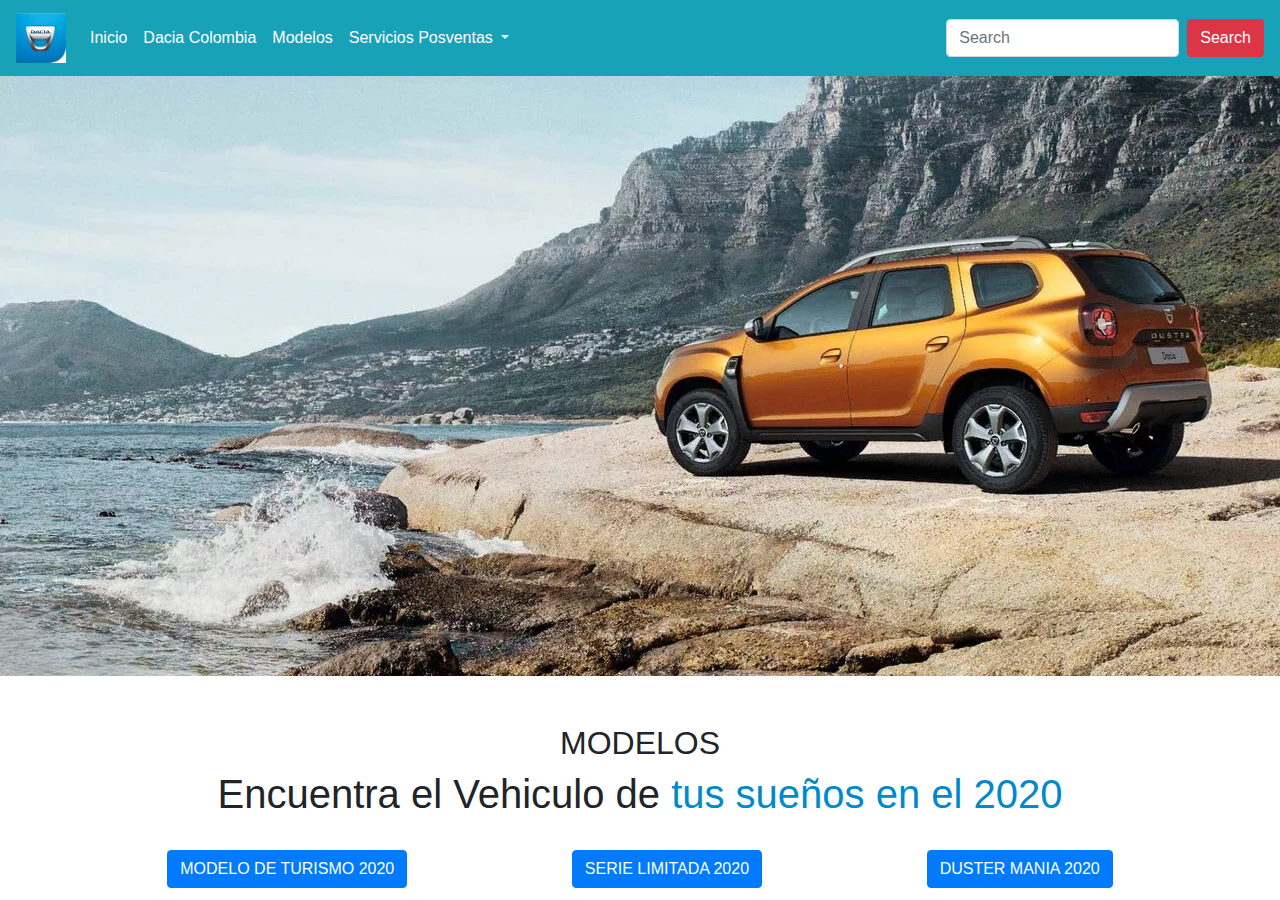
<file: index.html>
<!doctype html>
<html lang="en">
  <head>
    <meta charset="utf-8">
    <meta name="viewport" content="width=device-width, initial-scale=1, shrink-to-fit=no">
    <link rel="stylesheet" href="https://stackpath.bootstrapcdn.com/bootstrap/4.4.1/css/bootstrap.min.css" integrity="sha384-Vkoo8x4CGsO3+Hhxv8T/Q5PaXtkKtu6ug5TOeNV6gBiFeWPGFN9MuhOf23Q9Ifjh" crossorigin="anonymous">
    <link rel="stylesheet" href="estilos.css">
    <title>Dacia Colombia</title> 
  </head>
  <body>
        <nav class="navbar navbar-expand-lg navbar-light bg-info">
                <a class="navbar-brand" href="#">
                 <img src="Dacia.jpg" alt="dacia-logo" height="50px">
                 </a>
                <button class="navbar-toggler" type="button" data-toggle="collapse" data-target="#navbarSupportedContent" aria-controls="navbarSupportedContent" aria-expanded="false" aria-label="Toggle navigation">
                  <span class="navbar-toggler-icon"></span>
                </button>
              
                <div class="collapse navbar-collapse" id="navbarSupportedContent">
                  <ul class="navbar-nav mr-auto">
                    <li class="nav-item active">
                      <a class="nav-link" href="index.html">Inicio</a>
                    </li>
                    <li class="nav-item">
                       <a class="nav-link" href="#">Dacia Colombia</a>
                    </li>
                    <li class="nav-item">
                      <a class="nav-link" href="modelos.html">Modelos</a>
                    </li>
                    <li class="nav-item dropdown">
                      <a class="nav-link dropdown-toggle" href="#" id="navbarDropdown" role="button" data-toggle="dropdown" aria-haspopup="true" aria-expanded="false">
                        Servicios Posventas
                      </a>
                      <div class="dropdown-menu" aria-labelledby="navbarDropdown">
                        <a class="dropdown-item" href="mantenimiento.html">Mantenimiento</a>
                        <a class="dropdown-item" href="accesorios.html">Accesorios</a>
                        <div class="dropdown-divider"></div>
                        <a class="dropdown-item" href="Mas sobre servicios.html">Mas sobre servicios</a>
                      </div>
                    </li>
                  </ul>
                  <form class="form-inline my-2 my-lg-0">
                    <input class="form-control mr-sm-2" type="search" placeholder="Search" aria-label="Search">
                    <button class="btn btn-danger my-2 my-sm-0" type="submit">Search</button>
                  </form>
                </div>
              </nav>

              <div class="carousel slide" id="principal" data-ride="carousel">
                  <div class="carousel-inner">
                      <div class="carousel-item active">
                          <img src="carro2.jpg" alt="">
                      </div>
                      <div class="carousel-item">
                          <img src="carro1.jpg" alt="">
                      </div>
                  </div>
              </div>

              <br><br>
              <div class="container">
                  <div class="row">
                      <div class="col">
                          <h2> <center>MODELOS</center></h2>
                          <h1> <center>Encuentra el Vehiculo de <span> tus sueños en el 2020</span> </center></h1>
                      </div>
                  </div>
                  <br>
              </div>


              <div class="container con1">
                        <div class="col1 ">
                            <button class="btn btn-primary" type="button" data-toggle="collapse" data-target="#collapseExample" aria-expanded="false" aria-controls="collapseExample">
                                    MODELO DE TURISMO 2020
                            </button>
                            <br>
                            <div class="collapse car0" id="collapseExample">
                                    <div class="card card-body car1 mb-5" style="max-width:500px;">
                                            <div class="row no-gutters">
                                                    <div class="col-md-5">
                                                        <br><br>
                                                      <img src="sandero.jpg" class="card-img" alt="...">
                                                    </div>
                                                    <div class="col-md-5">
                                                      <div class="card-body">
                                                        <h5 class="card-title">La berlina con un estilo reforzado</h5>
                                                        <p class="card-text">Diseño sólido, parrilla cromada, faros con la firma luminosa Dacia... Sandero te seducirá a primera vista. </p>
                                                      </div>
                                                    </div>
                                            </div>
                                    </div>

                                    <div class="card card-body car2 mb-5" style="max-width:500px;">
                                            <div class="row no-gutters">
                                                    <div class="col-md-5">
                                                        <br><br>
                                                      <img src="doker.jpg" class="card-img" alt="...">
                                                    </div>
                                                    <div class="col-md-5">
                                                      <div class="card-body">
                                                        <h5 class="card-title">Astucia y practicidad, Dokker simplifica tu día a día</h5>
                                                        <p class="card-text">La modularidad de sus asientos permite pasar de una configuración de 5 plazas a una configuración de 4, 3, o 2 plazas. Sus puertas</p>
                                                      </div>
                                                    </div>
                                            </div>
                                    </div>
                                    <div class="card card-body car3 mb-5 " style="max-width:500px;">
                                            <div class="row no-gutters">
                                                    <div class="col-md-5">
                                                        <br><br>
                                                      <img src="duster2.jpg" class="card-img" alt="...">
                                                    </div>
                                                    <div class="col-md-5">
                                                      <div class="card-body">
                                                        <h5 class="card-title">El SUV diseñado para la aventura</h5>
                                                        <p class="card-text">Duster potencia su carácter gracias a su diseño robusto. Atrévete a vivir nuevas aventuras en la ciudad</p>
                                                      </div>
                                                    </div>
                                            </div>
                                    </div>
                            </div>
                        </div>
                        <div class="col2">
                            <button class="btn btn-primary" type="button" data-toggle="collapse" data-target="#ejemplo1" aria-expanded="false" aria-controls="ejemplo1">
                                    SERIE LIMITADA 2020
                            </button>
                             <div class="collapse" id="ejemplo1">
                                <div class="alert alert-danger" id="ejemplo1" role="alert">
                                        Se produjo un error estos Vehiculos estan en fase de prueba intente mas tarde
                                </div>
                             </div>
                        </div>

                        <div class="col3">
                            <button class="btn btn-primary" type="button" data-toggle="collapse" data-target="#ejemplo2" aria-expanded="false" aria-controls="ejemplo2">
                                    DUSTER MANIA 2020
                            </button>

                            <div class="collapse" id="ejemplo2">
                                    <div class="card card-body car3 mb-5 " id="ejemplo2" style="max-width:500px;">
                                            <div class="row no-gutters">
                                                    <div class="col-md-5">
                                                        <br><br>
                                                      <img src="duster4.jpg" class="card-img" alt="...">
                                                    </div>
                                                    <div class="col-md-5">
                                                      <div class="card-body">
                                                        <h5 class="card-title">Déjate sorprender por un SUV con un diseño único</h5>
                                                        <p class="card-text">Duster potencia su carácter gracias a su diseño robusto. Atrévete a vivir nuevas aventuras en la ciudad</p>
                                                      </div>
                                                    </div>
                                            </div>
                                            <div class="row no-gutters">
                                                    <div class="col-md-5">
                                                        <br><br>
                                                      <img src="duster5.jpg" class="card-img" alt="...">
                                                    </div>
                                                    <div class="col-md-5">
                                                      <div class="card-body">
                                                        <h5 class="card-title">Déjate sorprender por un SUV con un diseño único</h5>
                                                        <p class="card-text">Duster potencia su carácter gracias a su diseño robusto. Atrévete a vivir nuevas aventuras en la ciudad</p>
                                                      </div>
                                                    </div>
                                            </div>

                                            <div class="row no-gutters">
                                                    <div class="col-md-5">
                                                        <br><br>
                                                      <img src="duster6.jpg" class="card-img" alt="...">
                                                    </div>
                                                    <div class="col-md-5">
                                                      <div class="card-body">
                                                        <h5 class="card-title">Déjate sorprender por un SUV con un diseño único</h5>
                                                        <p class="card-text">Duster potencia su carácter gracias a su diseño robusto. Atrévete a vivir nuevas aventuras en la ciudad</p>
                                                      </div>
                                                    </div>
                                            </div>
                                    </div>
                            </div>
                        </div>
            </div>







    <script src="https://code.jquery.com/jquery-3.4.1.slim.min.js" integrity="sha384-J6qa4849blE2+poT4WnyKhv5vZF5SrPo0iEjwBvKU7imGFAV0wwj1yYfoRSJoZ+n" crossorigin="anonymous"></script>
    <script src="https://cdn.jsdelivr.net/npm/popper.js@1.16.0/dist/umd/popper.min.js" integrity="sha384-Q6E9RHvbIyZFJoft+2mJbHaEWldlvI9IOYy5n3zV9zzTtmI3UksdQRVvoxMfooAo" crossorigin="anonymous"></script>
    <script src="https://stackpath.bootstrapcdn.com/bootstrap/4.4.1/js/bootstrap.min.js" integrity="sha384-wfSDF2E50Y2D1uUdj0O3uMBJnjuUD4Ih7YwaYd1iqfktj0Uod8GCExl3Og8ifwB6" crossorigin="anonymous"></script>
  </body>
</html>
</file>
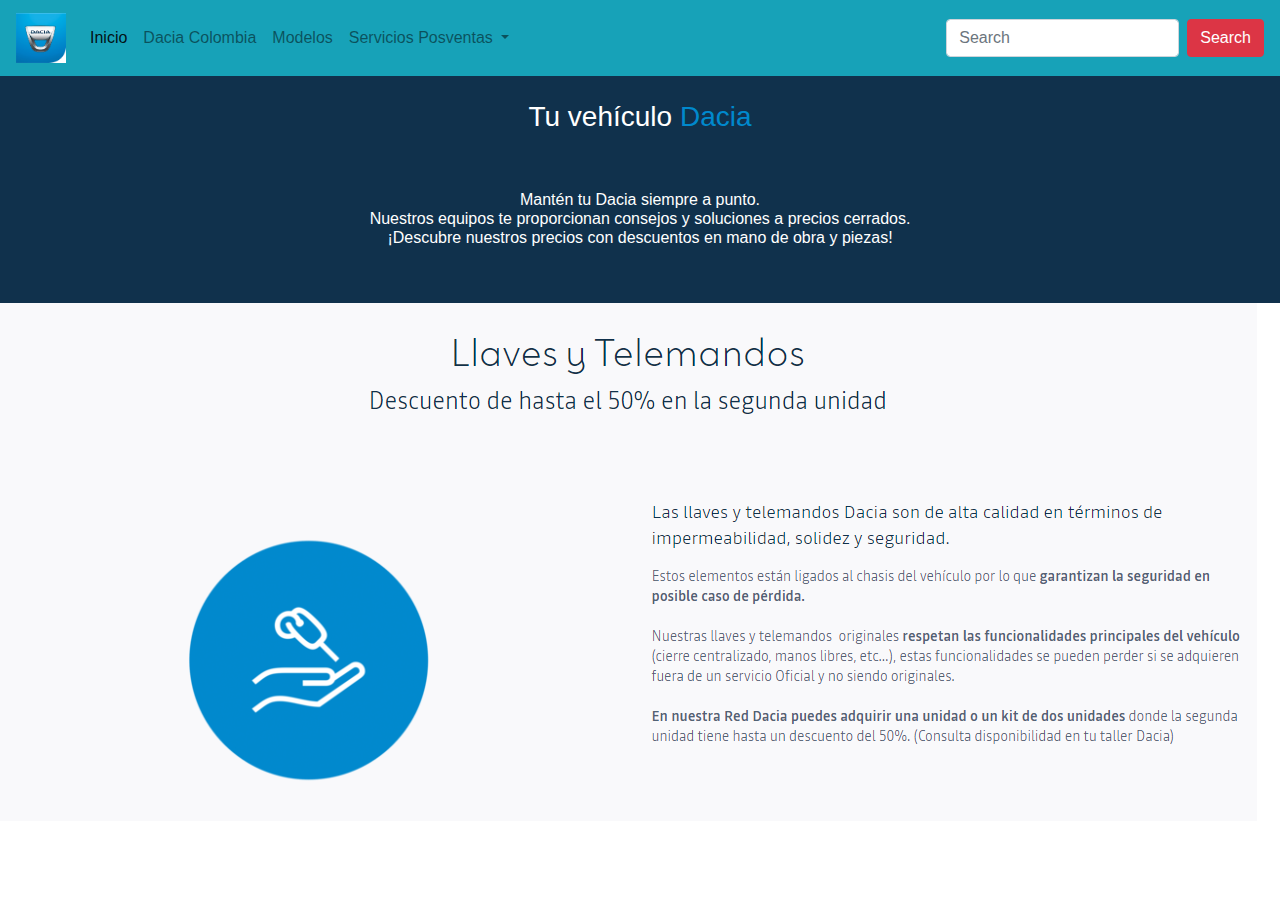
<file: accesorios.html>
<!doctype html>
<html lang="en">
  <head>
    <meta charset="utf-8">
    <meta name="viewport" content="width=device-width, initial-scale=1, shrink-to-fit=no">
    <link rel="stylesheet" href="estilos.css">
    <link rel="stylesheet" href="https://stackpath.bootstrapcdn.com/bootstrap/4.4.1/css/bootstrap.min.css" integrity="sha384-Vkoo8x4CGsO3+Hhxv8T/Q5PaXtkKtu6ug5TOeNV6gBiFeWPGFN9MuhOf23Q9Ifjh" crossorigin="anonymous">
    <title>Accesorios</title> 
  </head>
  <body>
     <nav class="navbar navbar-expand-lg navbar-light bg-info">
                <a class="navbar-brand" href="#">
                 <img src="Dacia.jpg" alt="dacia-logo" height="50px">
                 </a>
                <button class="navbar-toggler" type="button" data-toggle="collapse" data-target="#navbarSupportedContent" aria-controls="navbarSupportedContent" aria-expanded="false" aria-label="Toggle navigation">
                  <span class="navbar-toggler-icon"></span>
                </button>
              
                <div class="collapse navbar-collapse" id="navbarSupportedContent">
                  <ul class="navbar-nav mr-auto">
                    <li class="nav-item active">
                      <a class="nav-link" href="index.html">Inicio</a>
                    </li>
                    <li class="nav-item">
                       <a class="nav-link" href="index.html">Dacia Colombia</a>
                    </li>
                    <li class="nav-item">
                      <a class="nav-link" href="modelos.html">Modelos</a>
                    </li>
                    <li class="nav-item dropdown">
                      <a class="nav-link dropdown-toggle" href="#" id="navbarDropdown" role="button" data-toggle="dropdown" aria-haspopup="true" aria-expanded="false">
                        Servicios Posventas
                      </a>
                      <div class="dropdown-menu" aria-labelledby="navbarDropdown">
                        <a class="dropdown-item" href="mantenimiento.html">Mantenimiento</a>
                        <a class="dropdown-item" href="accesorios.html">Accesorios</a>
                        <div class="dropdown-divider"></div>
                        <a class="dropdown-item" href="Mas sobre servicios.html">Mas sobre servicios</a>
                      </div>
                    </li>
                  </ul>
                  <form class="form-inline my-2 my-lg-0">
                    <input class="form-control mr-sm-2" type="search" placeholder="Search" aria-label="Search">
                    <button class="btn btn-danger my-2 my-sm-0" type="submit">Search</button>
                  </form>
                </div>
              </nav>
              <div class="prin">
                  <br>
                  <h3><center>Tu vehículo <span>Dacia</span></center></h3>
                  <br><br>
                  <h6> <center>Mantén tu Dacia siempre a punto.<br> Nuestros equipos te proporcionan consejos y soluciones a precios cerrados. <br>
                        ¡Descubre nuestros precios con descuentos en mano de obra y piezas! </center>
                </h6>
                <br><br>
              </div>
              <img src="Captura.jpg" alt="">
       
    <script src="https://code.jquery.com/jquery-3.4.1.slim.min.js" integrity="sha384-J6qa4849blE2+poT4WnyKhv5vZF5SrPo0iEjwBvKU7imGFAV0wwj1yYfoRSJoZ+n" crossorigin="anonymous"></script>
    <script src="https://cdn.jsdelivr.net/npm/popper.js@1.16.0/dist/umd/popper.min.js" integrity="sha384-Q6E9RHvbIyZFJoft+2mJbHaEWldlvI9IOYy5n3zV9zzTtmI3UksdQRVvoxMfooAo" crossorigin="anonymous"></script>
    <script src="https://stackpath.bootstrapcdn.com/bootstrap/4.4.1/js/bootstrap.min.js" integrity="sha384-wfSDF2E50Y2D1uUdj0O3uMBJnjuUD4Ih7YwaYd1iqfktj0Uod8GCExl3Og8ifwB6" crossorigin="anonymous"></script>
  </body>
</html>
</file>
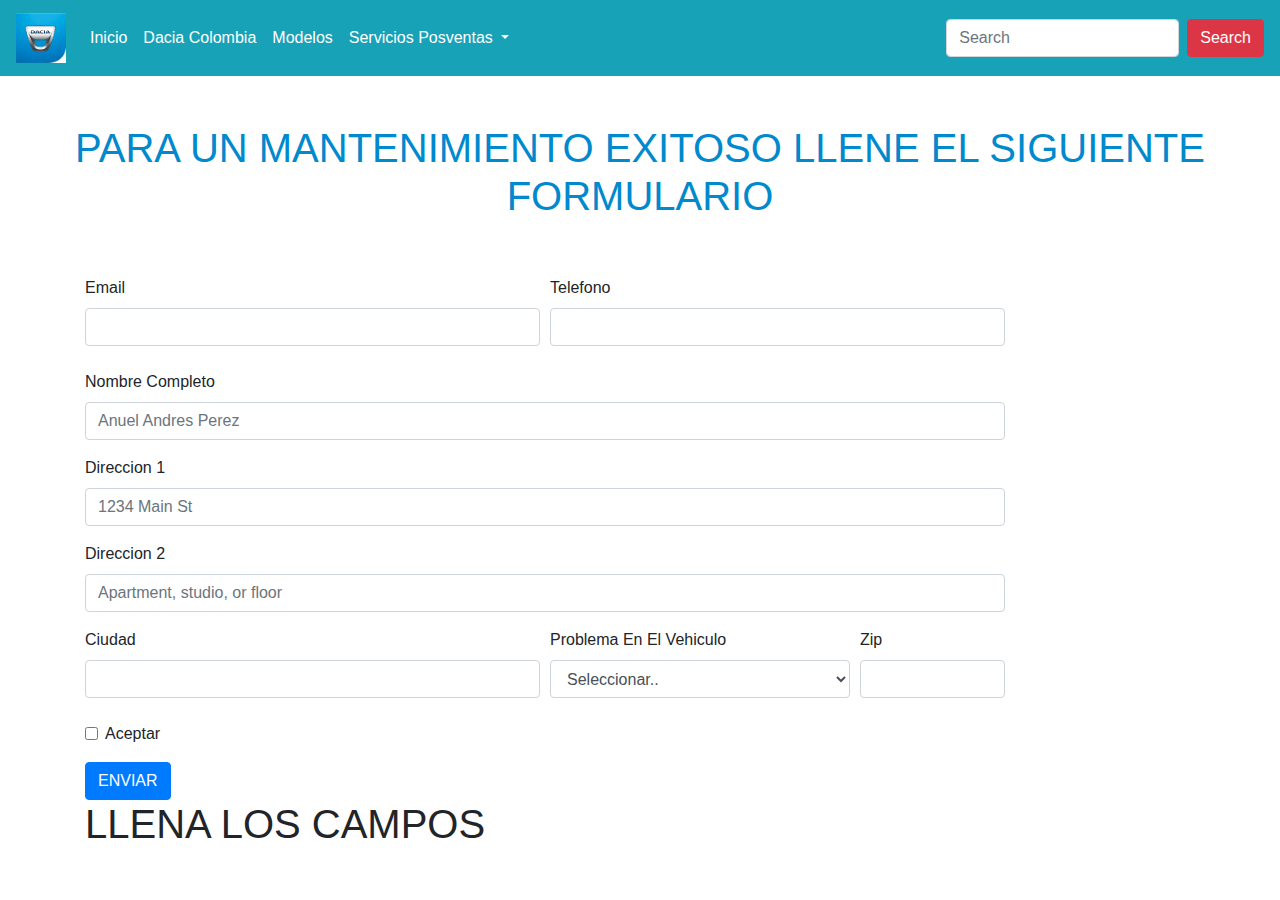
<file: mantenimiento.html>
<!doctype html>
<html lang="en">
  <head>
    <meta charset="utf-8">
    <meta name="viewport" content="width=device-width, initial-scale=1, shrink-to-fit=no">
    <link rel="stylesheet" href="https://stackpath.bootstrapcdn.com/bootstrap/4.4.1/css/bootstrap.min.css" integrity="sha384-Vkoo8x4CGsO3+Hhxv8T/Q5PaXtkKtu6ug5TOeNV6gBiFeWPGFN9MuhOf23Q9Ifjh" crossorigin="anonymous">
    <link rel="stylesheet" href="estilos.css">
    <title>Mantenimiento</title> 
  </head>
  <body>
        <nav class="navbar navbar-expand-lg navbar-light bg-info">
                <a class="navbar-brand" href="#">
                 <img src="Dacia.jpg" alt="dacia-logo" height="50px">
                 </a>
                <button class="navbar-toggler" type="button" data-toggle="collapse" data-target="#navbarSupportedContent" aria-controls="navbarSupportedContent" aria-expanded="false" aria-label="Toggle navigation">
                  <span class="navbar-toggler-icon"></span>
                </button>
              
                <div class="collapse navbar-collapse" id="navbarSupportedContent">
                  <ul class="navbar-nav mr-auto">
                    <li class="nav-item active">
                      <a class="nav-link" href="index.html">Inicio</a>
                    </li>
                    <li class="nav-item">
                       <a class="nav-link" href="index.html">Dacia Colombia</a>
                    </li>
                    <li class="nav-item">
                      <a class="nav-link" href="modelos.html">Modelos</a>
                    </li>
                    <li class="nav-item dropdown">
                      <a class="nav-link dropdown-toggle" href="#" id="navbarDropdown" role="button" data-toggle="dropdown" aria-haspopup="true" aria-expanded="false">
                        Servicios Posventas
                      </a>
                      <div class="dropdown-menu" aria-labelledby="navbarDropdown">
                        <a class="dropdown-item" href="mantenimiento.html">Mantenimiento</a>
                        <a class="dropdown-item" href="accesorios.html">Accesorios</a>
                        <div class="dropdown-divider"></div>
                        <a class="dropdown-item" href="Mas sobre servicios.html">Mas sobre servicios</a>
                      </div>
                    </li>
                  </ul>
                  <form class="form-inline my-2 my-lg-0">
                    <input class="form-control mr-sm-2" type="search" placeholder="Search" aria-label="Search">
                    <button class="btn btn-danger my-2 my-sm-0" type="submit">Search</button>
                  </form>
                </div>
              </nav>
              <br><br>
              <h1><center><span>PARA UN MANTENIMIENTO EXITOSO LLENE EL SIGUIENTE FORMULARIO</span></center></h1>
              <br><br>

             <div class="container">
               <div class="row">
                 <div class="col col-10">
                  <form action="">
                    <div class="form-row">
                      <div class="form-group col-md-6">
                        <label for="inputEmail4">Email</label>
                        <input type="email" class="form-control" id="inputEmail4">
                        <h1 id="ms"></h1>
                      </div>
                      <div class="form-group col-md-6">
                        <label for="inputPassword4">Telefono</label>
                        <input type="text" class="form-control" id="inputPassword4">
                        <h1 id="ms2"></h1>
                      </div>
                    </div>
                    <div class="form-group">
                      <label for="inputAddress">Nombre Completo</label>
                      <input type="text" class="form-control" id="nombre" placeholder="Anuel Andres Perez">
                      <h1 id="ms3"></h1>
                    </div>
                    <div class="form-group">
                        <label for="inputAddress">Direccion 1</label>
                        <input type="text" class="form-control" id="direccion" placeholder="1234 Main St">
                        <h1 id="ms4"></h1>
                      </div>
                    <div class="form-group">
                      <label for="inputAddress2">Direccion 2</label>
                      <input type="text" class="form-control" id="inputAddress2" placeholder="Apartment, studio, or floor">
                    </div>
                    <div class="form-row">
                      <div class="form-group col-md-6">
                        <label for="inputCity">Ciudad</label>
                        <input type="text" class="form-control" id="ciudad">
                        <h1 id="ms5"></h1>
                      </div>
                      <div class="form-group col-md-4">
                        <label for="inputState">Problema En El Vehiculo</label>
                        <select id="inputState" class="form-control">
                          <option selected>Seleccionar..</option>
                          <option>Dirrecion</option>
                          <option>Mantenimiento</option>
                          <option>Motor</option>
                        </select>
                      </div>
                      <div class="form-group col-md-2">
                        <label for="inputZip">Zip</label>
                        <input type="text" class="form-control" id="inputZip">
                      </div>
                    </div>
                    <div class="form-group">
                      <div class="form-check">
                        <input class="form-check-input" type="checkbox" id="gridCheck">
                        <label class="form-check-label" for="gridCheck">
                        Aceptar
                        </label>
                      </div>
                    </div>
                    <input  class="btn btn-primary"  type="submit" onclick='return Form();' value = "ENVIAR">
                    <div><h1 id="CAMPOS">LLENA LOS CAMPOS</h1></div>
                  </form>
                 </div>
               </div>
             </div>
           

             <script src="Script2.js"></script>

       
    <script src="https://code.jquery.com/jquery-3.4.1.slim.min.js" integrity="sha384-J6qa4849blE2+poT4WnyKhv5vZF5SrPo0iEjwBvKU7imGFAV0wwj1yYfoRSJoZ+n" crossorigin="anonymous"></script>
    <script src="https://cdn.jsdelivr.net/npm/popper.js@1.16.0/dist/umd/popper.min.js" integrity="sha384-Q6E9RHvbIyZFJoft+2mJbHaEWldlvI9IOYy5n3zV9zzTtmI3UksdQRVvoxMfooAo" crossorigin="anonymous"></script>
    <script src="https://stackpath.bootstrapcdn.com/bootstrap/4.4.1/js/bootstrap.min.js" integrity="sha384-wfSDF2E50Y2D1uUdj0O3uMBJnjuUD4Ih7YwaYd1iqfktj0Uod8GCExl3Og8ifwB6" crossorigin="anonymous"></script>
  </body>
</html>
</file>
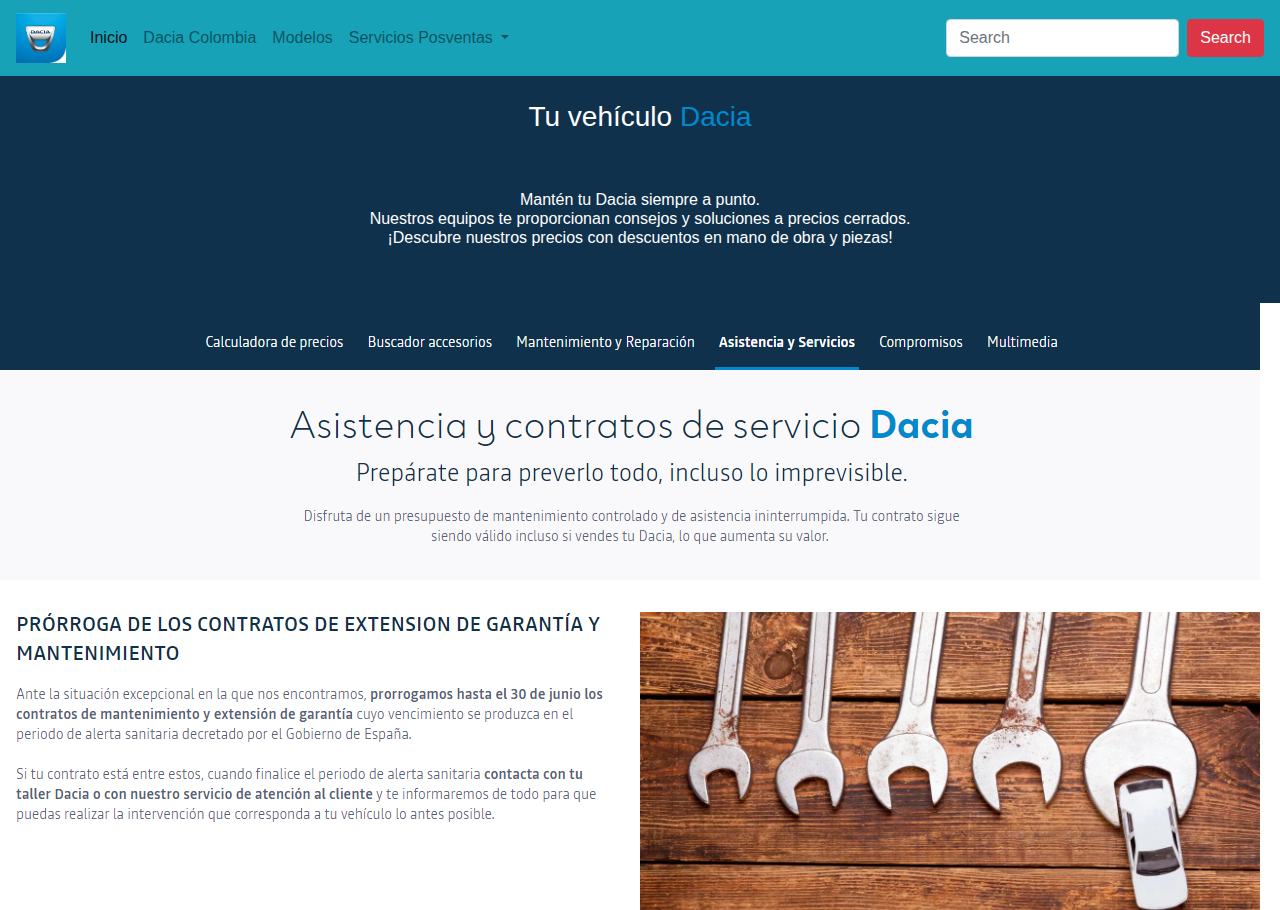
<file: Mas sobre servicios.html>
<!doctype html>
<html lang="en">
  <head>
    <meta charset="utf-8">
    <meta name="viewport" content="width=device-width, initial-scale=1, shrink-to-fit=no">
    <link rel="stylesheet" href="estilos.css">
    <link rel="stylesheet" href="https://stackpath.bootstrapcdn.com/bootstrap/4.4.1/css/bootstrap.min.css" integrity="sha384-Vkoo8x4CGsO3+Hhxv8T/Q5PaXtkKtu6ug5TOeNV6gBiFeWPGFN9MuhOf23Q9Ifjh" crossorigin="anonymous">
    <title>Accesorios</title> 
  </head>
  <body>
     <nav class="navbar navbar-expand-lg navbar-light bg-info">
                <a class="navbar-brand" href="#">
                 <img src="Dacia.jpg" alt="dacia-logo" height="50px">
                 </a>
                <button class="navbar-toggler" type="button" data-toggle="collapse" data-target="#navbarSupportedContent" aria-controls="navbarSupportedContent" aria-expanded="false" aria-label="Toggle navigation">
                  <span class="navbar-toggler-icon"></span>
                </button>
              
                <div class="collapse navbar-collapse" id="navbarSupportedContent">
                  <ul class="navbar-nav mr-auto">
                    <li class="nav-item active">
                      <a class="nav-link" href="index.html">Inicio</a>
                    </li>
                    <li class="nav-item">
                       <a class="nav-link" href="index.html">Dacia Colombia</a>
                    </li>
                    <li class="nav-item">
                      <a class="nav-link" href="modelos.html">Modelos</a>
                    </li>
                    <li class="nav-item dropdown">
                      <a class="nav-link dropdown-toggle" href="#" id="navbarDropdown" role="button" data-toggle="dropdown" aria-haspopup="true" aria-expanded="false">
                        Servicios Posventas
                      </a>
                      <div class="dropdown-menu" aria-labelledby="navbarDropdown">
                        <a class="dropdown-item" href="mantenimiento.html">Mantenimiento</a>
                        <a class="dropdown-item" href="accesorios.html">Accesorios</a>
                        <div class="dropdown-divider"></div>
                        <a class="dropdown-item" href="Mas sobre servicios.html">Mas sobre servicios</a>
                      </div>
                    </li>
                  </ul>
                  <form class="form-inline my-2 my-lg-0">
                    <input class="form-control mr-sm-2" type="search" placeholder="Search" aria-label="Search">
                    <button class="btn btn-danger my-2 my-sm-0" type="submit">Search</button>
                  </form>
                </div>
              </nav>
              <div class="prin">
                  <br>
                  <h3><center>Tu vehículo <span>Dacia</span></center></h3>
                  <br><br>
                  <h6> <center>Mantén tu Dacia siempre a punto.<br> Nuestros equipos te proporcionan consejos y soluciones a precios cerrados. <br>
                        ¡Descubre nuestros precios con descuentos en mano de obra y piezas! </center>
                </h6>
                <br><br>
              </div>
              <img src="asistencia.jpg" alt="">
       
    <script src="https://code.jquery.com/jquery-3.4.1.slim.min.js" integrity="sha384-J6qa4849blE2+poT4WnyKhv5vZF5SrPo0iEjwBvKU7imGFAV0wwj1yYfoRSJoZ+n" crossorigin="anonymous"></script>
    <script src="https://cdn.jsdelivr.net/npm/popper.js@1.16.0/dist/umd/popper.min.js" integrity="sha384-Q6E9RHvbIyZFJoft+2mJbHaEWldlvI9IOYy5n3zV9zzTtmI3UksdQRVvoxMfooAo" crossorigin="anonymous"></script>
    <script src="https://stackpath.bootstrapcdn.com/bootstrap/4.4.1/js/bootstrap.min.js" integrity="sha384-wfSDF2E50Y2D1uUdj0O3uMBJnjuUD4Ih7YwaYd1iqfktj0Uod8GCExl3Og8ifwB6" crossorigin="anonymous"></script>
  </body>
</html>
</file>
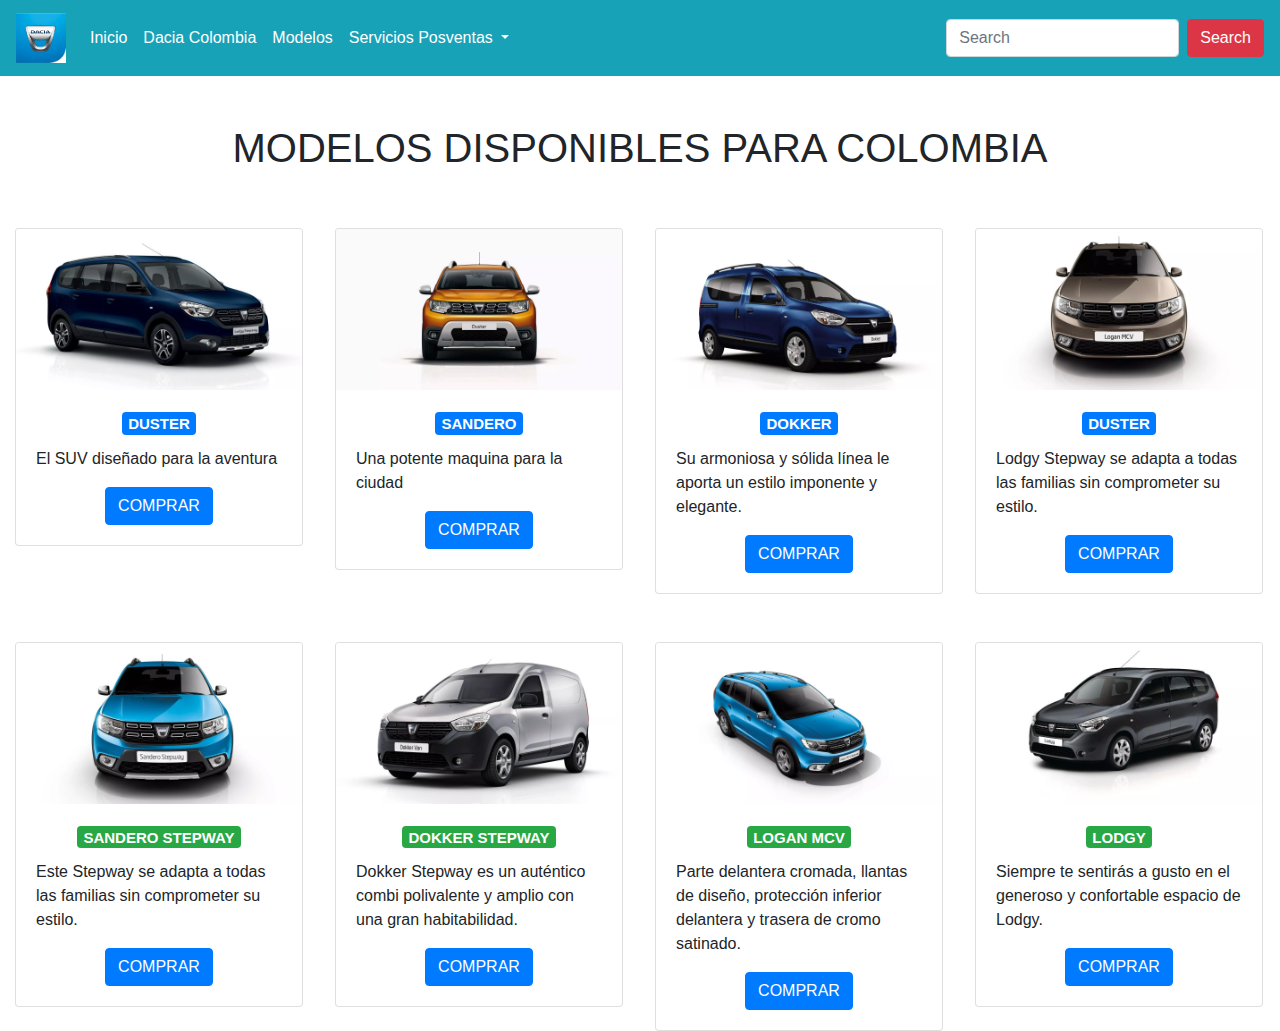
<file: modelos.html>
<!doctype html>
<html lang="en">
  <head>
    <meta charset="utf-8">
    <meta name="viewport" content="width=device-width, initial-scale=1, shrink-to-fit=no">
    <link rel="stylesheet" href="https://stackpath.bootstrapcdn.com/bootstrap/4.4.1/css/bootstrap.min.css" integrity="sha384-Vkoo8x4CGsO3+Hhxv8T/Q5PaXtkKtu6ug5TOeNV6gBiFeWPGFN9MuhOf23Q9Ifjh" crossorigin="anonymous">
    <link rel="stylesheet" href="estilos.css">
    <title>Modelos</title> 
  </head>
  <body>
        <nav class="navbar navbar-expand-lg navbar-light bg-info">
                <a class="navbar-brand" href="#">
                 <img src="Dacia.jpg" alt="dacia-logo" height="50px">
                 </a>
                <button class="navbar-toggler" type="button" data-toggle="collapse" data-target="#navbarSupportedContent" aria-controls="navbarSupportedContent" aria-expanded="false" aria-label="Toggle navigation">
                  <span class="navbar-toggler-icon"></span>
                </button>
              
                <div class="collapse navbar-collapse" id="navbarSupportedContent">
                  <ul class="navbar-nav mr-auto">
                    <li class="nav-item active">
                      <a class="nav-link" href="index.html">Inicio</a>
                    </li>
                    <li class="nav-item">
                       <a class="nav-link" href="index.html">Dacia Colombia</a>
                    </li>
                    <li class="nav-item">
                      <a class="nav-link" href="modelos.html">Modelos</a>
                    </li>
                    <li class="nav-item dropdown">
                      <a class="nav-link dropdown-toggle" href="#" id="navbarDropdown" role="button" data-toggle="dropdown" aria-haspopup="true" aria-expanded="false">
                        Servicios Posventas
                      </a>
                      <div class="dropdown-menu" aria-labelledby="navbarDropdown">
                        <a class="dropdown-item" href="mantenimiento.html">Mantenimiento</a>
                        <a class="dropdown-item" href="accesorios.html">Acesorios</a>
                        <div class="dropdown-divider"></div>
                        <a class="dropdown-item" href="Mas sobre servicios.html">Mas sobre servicios</a>
                      </div>
                    </li>
                  </ul>
                  <form class="form-inline my-2 my-lg-0">
                    <input class="form-control mr-sm-2" type="search" placeholder="Search" aria-label="Search">
                    <button class="btn btn-danger my-2 my-sm-0" type="submit">Search</button>
                  </form>
                </div>
              </nav>
              <br><br>
              <h1> <center>MODELOS DISPONIBLES PARA COLOMBIA</center></h1>
              <br><br>

              <div class="container-fluid">
                  <div class="row">
                      <div class="col col-3">
                            <div class="card" style="width: 18rem;">
                                    <img src="lodgy.jpg" class="card-img-top" alt="...">
                                    <div class="card-body">
                                      <h5 class="card-title"> <center><span class="badge badge-primary">DUSTER</span></center></h5>
                                      <P>El SUV diseñado para la aventura</P>
                                      <form action="Pasarela.html">
                                          <center><input type="submit" class="btn btn-primary" value="COMPRAR"></center> 
                                      </form>
                                    </div>
                            </div>
                      </div>
                      <div class="col col-3">
                            <div class="card" style="width: 18rem;">
                                    <img src="duster2.jpg" class="card-img-top" alt="...">
                                    <div class="card-body">
                                      <h5 class="card-title"> <center><span class="badge badge-primary">SANDERO</span></center></h5>
                                      <P>Una potente maquina para la ciudad</P>
                                      <form action="Pasarela.html">
                                          <center><input type="submit" class="btn btn-primary" value="COMPRAR"></center> 
                                      </form>
                                    </div>
                            </div>
                      </div>
                      <div class="col col-3">
                            <div class="card" style="width: 18rem;">
                                    <img src="doker.jpg" class="card-img-top" alt="...">
                                    <div class="card-body">
                                      <h5 class="card-title"> <center><span class="badge badge-primary">DOKKER</span></center></h5>
                                      <P>Su armoniosa y sólida línea le aporta un estilo imponente y elegante.</P>
                                      <form action="Pasarela.html">
                                          <center><input type="submit" class="btn btn-primary" value="COMPRAR"></center> 
                                      </form>
                                    </div>
                            </div>
                      </div>
                      <div class="col col-3">
                            <div class="card" style="width: 18rem;">
                                    <img src="logan.jpg" class="card-img-top" alt="...">
                                    <div class="card-body">
                                      <h5 class="card-title"> <center><span class="badge badge-primary">DUSTER</span></center></h5>
                                      <P>Lodgy Stepway se adapta a todas las familias sin comprometer su estilo. </P>
                                      <form action="Pasarela.html">
                                          <center><input type="submit" class="btn btn-primary" value="COMPRAR"></center> 
                                      </form>
                                    </div>
                            </div>
                      </div>
                  </div>
              </div>

              <br><br>

              <div class="container-fluid">
                  <div class="row">
                        <div class="col col-3">
                                <div class="card" style="width: 18rem;">
                                        <img src="danderostepway.jpg" class="card-img-top" alt="...">
                                        <div class="card-body">
                                          <h5 class="card-title"> <center><span class="badge badge-success">SANDERO STEPWAY</span></center></h5>
                                          <P>Este Stepway se adapta a todas las familias sin comprometer su estilo. </P>
                                          <form action="Pasarela.html">
                                              <center><input type="submit" class="btn btn-primary" value="COMPRAR"></center> 
                                          </form>
                                        </div>
                                </div>
                        </div>

                        <div class="col col-3">
                                <div class="card" style="width: 18rem;">
                                        <img src="dokkerv.jpg" class="card-img-top" alt="...">
                                        <div class="card-body">
                                          <h5 class="card-title"> <center><span class="badge badge-success">DOKKER STEPWAY</span></center></h5>
                                          <P>Dokker Stepway es un auténtico combi polivalente y amplio con una gran habitabilidad.</P>
                                          <form action="Pasarela.html">
                                              <center><input type="submit" class="btn btn-primary" value="COMPRAR"></center> 
                                          </form>
                                        </div>
                                </div>
                        </div>

                        <div class="col col-3">
                                <div class="card" style="width: 18rem;">
                                        <img src="LOGANMCV.jpg" class="card-img-top" alt="...">
                                        <div class="card-body">
                                          <h5 class="card-title"> <center><span class="badge badge-success">LOGAN MCV</span></center></h5>
                                          <P>Parte delantera cromada, llantas de diseño, protección inferior delantera y trasera de cromo satinado.</P>
                                          <form action="Pasarela.html">
                                              <center><input type="submit" class="btn btn-primary" value="COMPRAR"></center> 
                                          </form>
                                        </div>
                                </div>
                        </div>

                        <div class="col col-3">
                                <div class="card" style="width: 18rem;">
                                        <img src="log.jpg" class="card-img-top" alt="...">
                                        <div class="card-body">
                                          <h5 class="card-title"> <center><span class="badge badge-success">LODGY</span></center></h5>
                                          <P>Siempre te sentirás a gusto en el generoso y confortable espacio de Lodgy. </P>
                                          <form action="Pasarela.html">
                                              <center><input type="submit" class="btn btn-primary" value="COMPRAR"></center> 
                                          </form>
                                        </div>
                                </div>
                        </div>


                  </div>
              </div>

              
       
    <script src="https://code.jquery.com/jquery-3.4.1.slim.min.js" integrity="sha384-J6qa4849blE2+poT4WnyKhv5vZF5SrPo0iEjwBvKU7imGFAV0wwj1yYfoRSJoZ+n" crossorigin="anonymous"></script>
    <script src="https://cdn.jsdelivr.net/npm/popper.js@1.16.0/dist/umd/popper.min.js" integrity="sha384-Q6E9RHvbIyZFJoft+2mJbHaEWldlvI9IOYy5n3zV9zzTtmI3UksdQRVvoxMfooAo" crossorigin="anonymous"></script>
    <script src="https://stackpath.bootstrapcdn.com/bootstrap/4.4.1/js/bootstrap.min.js" integrity="sha384-wfSDF2E50Y2D1uUdj0O3uMBJnjuUD4Ih7YwaYd1iqfktj0Uod8GCExl3Og8ifwB6" crossorigin="anonymous"></script>
  </body>
</html>
</file>
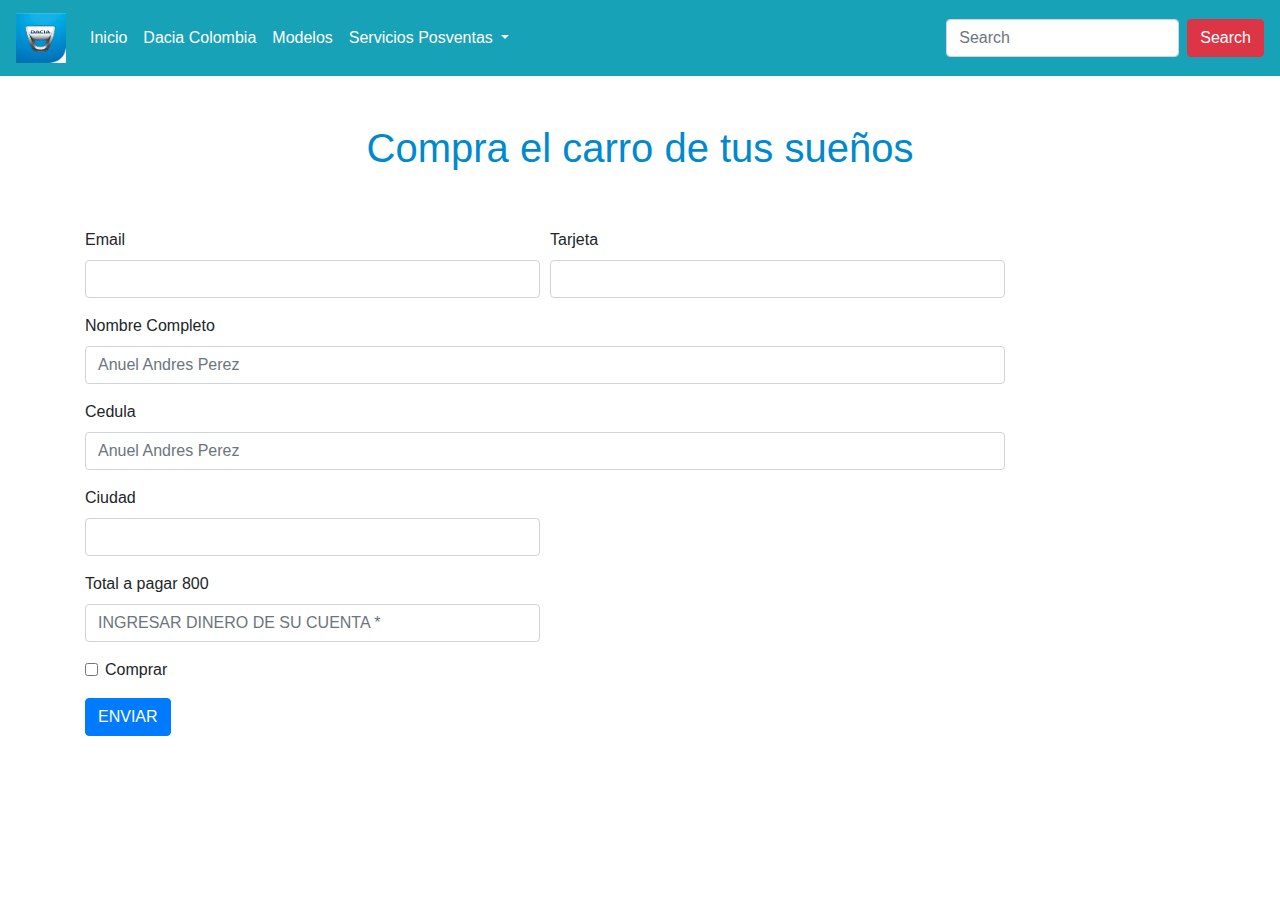
<file: Pasarela.html>
<!doctype html>
<html lang="en">
  <head>
    <meta charset="utf-8">
    <meta name="viewport" content="width=device-width, initial-scale=1, shrink-to-fit=no">
    <link rel="stylesheet" href="https://stackpath.bootstrapcdn.com/bootstrap/4.4.1/css/bootstrap.min.css" integrity="sha384-Vkoo8x4CGsO3+Hhxv8T/Q5PaXtkKtu6ug5TOeNV6gBiFeWPGFN9MuhOf23Q9Ifjh" crossorigin="anonymous">
    <link rel="stylesheet" href="estilos.css">
    <title>COMPRA</title> 
  </head>
  <body>
        <nav class="navbar navbar-expand-lg navbar-light bg-info">
                <a class="navbar-brand" href="#">
                 <img src="Dacia.jpg" alt="dacia-logo" height="50px">
                 </a>
                <button class="navbar-toggler" type="button" data-toggle="collapse" data-target="#navbarSupportedContent" aria-controls="navbarSupportedContent" aria-expanded="false" aria-label="Toggle navigation">
                  <span class="navbar-toggler-icon"></span>
                </button>
              
                <div class="collapse navbar-collapse" id="navbarSupportedContent">
                  <ul class="navbar-nav mr-auto">
                    <li class="nav-item active">
                      <a class="nav-link" href="index.html">Inicio</a>
                    </li>
                    <li class="nav-item">
                       <a class="nav-link" href="index.html">Dacia Colombia</a>
                    </li>
                    <li class="nav-item">
                      <a class="nav-link" href="modelos.html">Modelos</a>
                    </li>
                    <li class="nav-item dropdown">
                      <a class="nav-link dropdown-toggle" href="#" id="navbarDropdown" role="button" data-toggle="dropdown" aria-haspopup="true" aria-expanded="false">
                        Servicios Posventas
                      </a>
                      <div class="dropdown-menu" aria-labelledby="navbarDropdown">
                        <a class="dropdown-item" href="mantenimiento.html">Mantenimiento</a>
                        <a class="dropdown-item" href="accesorios.html">Accesorios</a>
                        <div class="dropdown-divider"></div>
                        <a class="dropdown-item" href="Mas sobre servicios.html">Mas sobre servicios</a>
                      </div>
                    </li>
                  </ul>
                  <form class="form-inline my-2 my-lg-0">
                    <input class="form-control mr-sm-2" type="search" placeholder="Search" aria-label="Search">
                    <button class="btn btn-danger my-2 my-sm-0" type="submit">Search</button>
                  </form>
                </div>
              </nav>
              <br><br>
              <h1><center><span>Compra el carro de tus sueños</span></center></h1>
              <br><br>

             <div class="container">
               <div class="row">
                 <div class="col col-10">
                  <form action="">
                    <div class="form-row">
                      <div class="form-group col-md-6">
                        <label for="inputEmail4">Email</label>
                        <input type="email" class="form-control" id="inputEmail4">
                      </div>
                      <div class="form-group col-md-6">
                        <label for="inputPassword4">Tarjeta</label>
                        <input type="text" class="form-control" id="inputPassword4">
                      </div>
                    </div>
                    <div class="form-group">
                      <label for="inputAddress">Nombre Completo</label>
                      <input type="text" class="form-control" id="nombre" placeholder="Anuel Andres Perez">
                    </div>
                    <div class="form-group">
                            <label for="inputAddress">Cedula</label>
                            <input type="text" class="form-control" id="nombre" placeholder="Anuel Andres Perez">
                          </div>
                    <div class="form-row">
                      <div class="form-group col-md-6">
                        <label for="inputCity">Ciudad</label>
                        <input type="text" class="form-control" id="ciudad">
                      </div>
                    </div>
                    <div class="form-row">
                            <div class="form-group col-md-6">
                              <label for="inputCity">Total a pagar 800</label>
                              <input type="text" class="form-control" id="pago" placeholder="INGRESAR DINERO DE SU CUENTA *">
                            </div>
                          </div>
                    <div class="form-group">
                      <div class="form-check">
                        <input class="form-check-input" type="checkbox" id="gridCheck">
                        <label class="form-check-label" for="gridCheck">
                        Comprar
                        </label>
                      </div>
                    </div>
                    <input  class="btn btn-primary"  type="submit" onclick='return Compra();' value = "ENVIAR">
                    <div><h1 id="CAMPOS"></h1></div>
                  </form>
                 </div>
               </div>
             </div>
            <script src="Vali.js"></script>

            

       
    <script src="https://code.jquery.com/jquery-3.4.1.slim.min.js" integrity="sha384-J6qa4849blE2+poT4WnyKhv5vZF5SrPo0iEjwBvKU7imGFAV0wwj1yYfoRSJoZ+n" crossorigin="anonymous"></script>
    <script src="https://cdn.jsdelivr.net/npm/popper.js@1.16.0/dist/umd/popper.min.js" integrity="sha384-Q6E9RHvbIyZFJoft+2mJbHaEWldlvI9IOYy5n3zV9zzTtmI3UksdQRVvoxMfooAo" crossorigin="anonymous"></script>
    <script src="https://stackpath.bootstrapcdn.com/bootstrap/4.4.1/js/bootstrap.min.js" integrity="sha384-wfSDF2E50Y2D1uUdj0O3uMBJnjuUD4Ih7YwaYd1iqfktj0Uod8GCExl3Og8ifwB6" crossorigin="anonymous"></script>
  </body>
</html>
</file>
<file: estilos.css>
body{
    background-color: white;
}

.navbar-light .navbar-nav .active>.nav-link  {
    color: white;
}

.navbar-light .navbar-nav .nav-link{
    color: white;
}

span{
    color: #0089cd; 
}

.con1{
    display: flex;
    justify-content: space-around;
}

.card0{
    display: flex;
    flex-direction: column;
}

.prin{
    background:#10314c;
    color: white;
}
</file>
